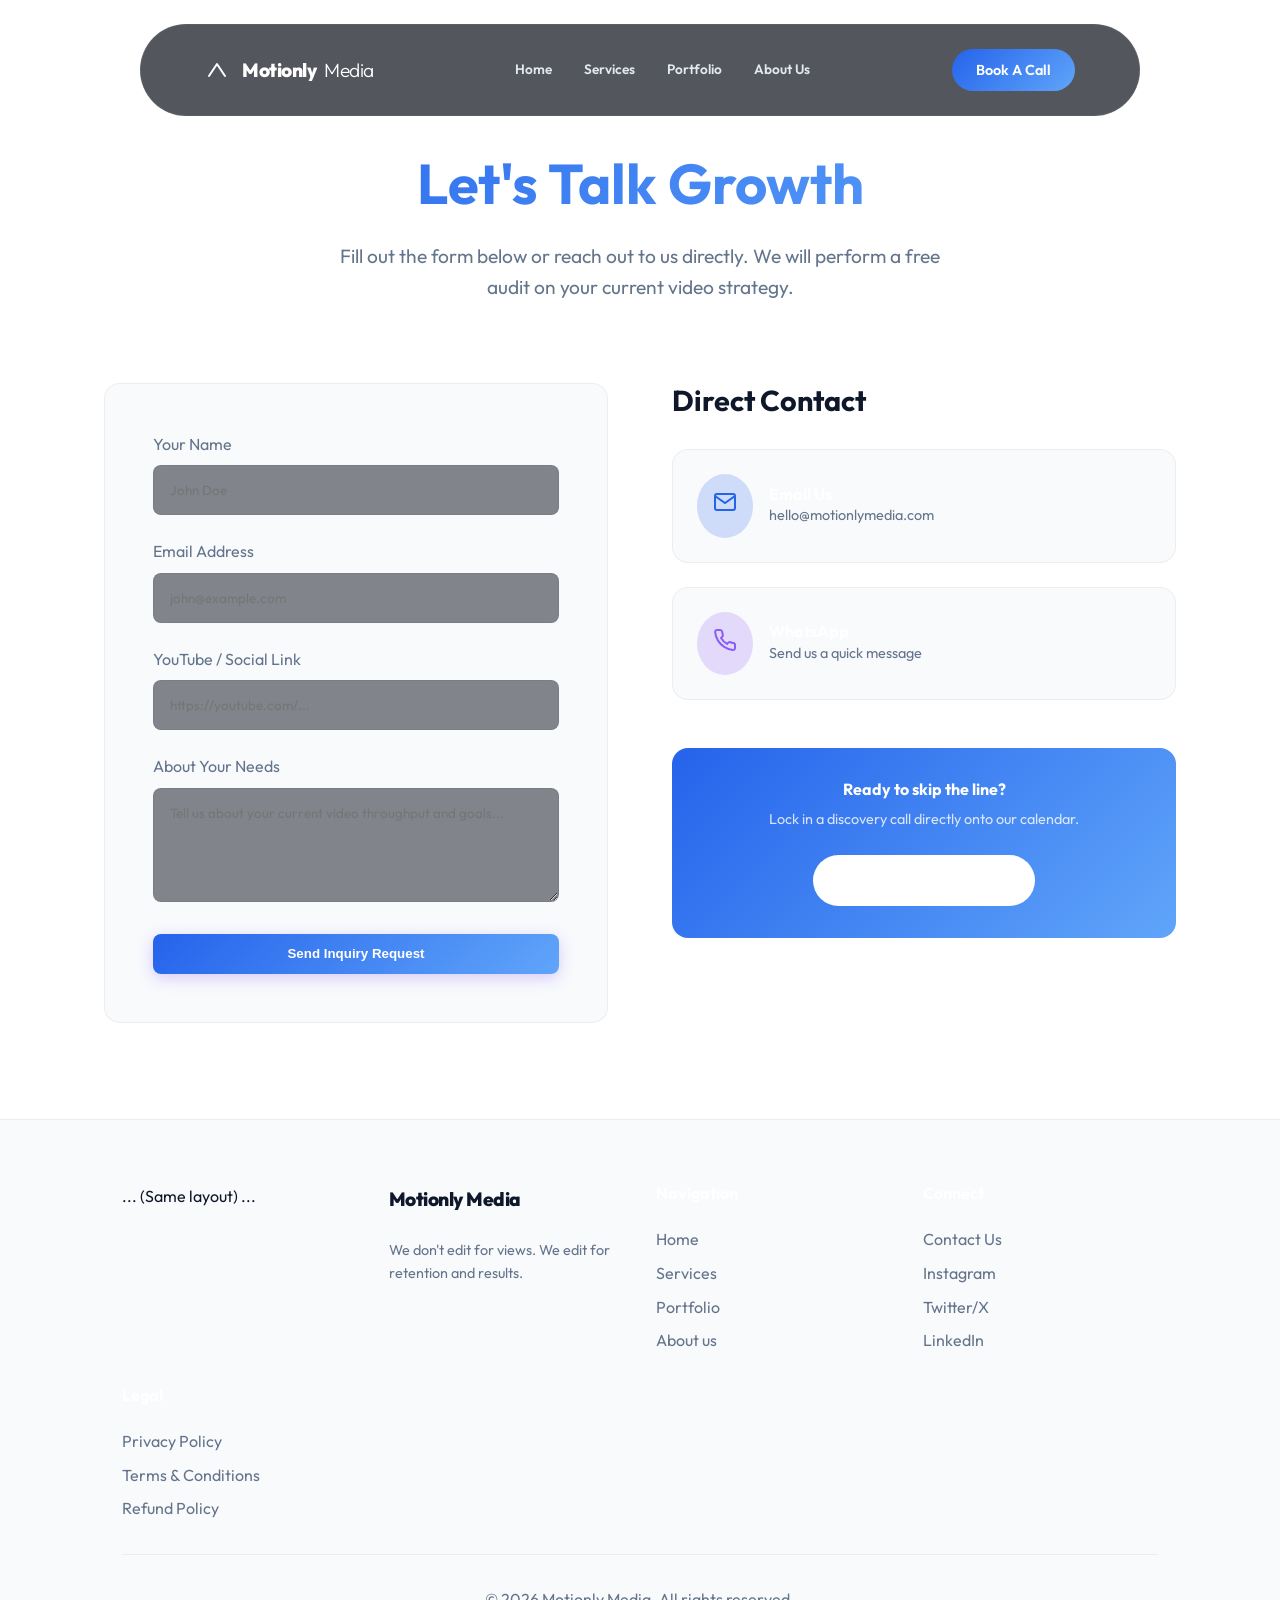
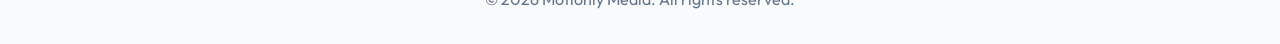
<file: contact.html>
<!DOCTYPE html>
<html lang="en">
<head>
    <meta charset="UTF-8">
    <meta name="viewport" content="width=device-width, initial-scale=1.0">
    <meta name="description" content="Contact Motionly Media - Book a discovery call or send us a message.">
    <title>Contact | Motionly Media</title>
    <link rel="stylesheet" href="css/style.css">
    <style>
        .contact-grid {
            display: grid;
            grid-template-columns: 1fr 1fr;
            gap: 4rem;
            align-items: start;
        }
        
        .contact-form {
            background: var(--bg-color-light);
            padding: 3rem;
            border-radius: 1rem;
            border: 1px solid var(--glass-border);
        }
        
        .form-group {
            margin-bottom: 1.5rem;
        }
        
        .form-group label {
            display: block;
            margin-bottom: 0.5rem;
            color: var(--text-muted);
        }
        
        .form-group input, 
        .form-group textarea {
            width: 100%;
            padding: 1rem;
            background: rgba(11, 15, 25, 0.5);
            border: 1px solid var(--glass-border);
            border-radius: 0.5rem;
            color: #fff;
            font-family: inherit;
        }
        
        .form-group input:focus, 
        .form-group textarea:focus {
            outline: none;
            border-color: var(--primary-blue);
        }
        
        .contact-methods {
            display: flex;
            flex-direction: column;
            gap: 1.5rem;
        }
        
        .method-card {
            display: flex;
            align-items: center;
            gap: 1rem;
            padding: 1.5rem;
            background: var(--bg-color-light);
            border: 1px solid var(--glass-border);
            border-radius: 1rem;
            transition: all 0.3s ease;
        }
        
        .method-card:hover {
            border-color: var(--accent-purple);
            transform: translateX(5px);
        }

        @media (max-width: 768px) {
            .contact-grid {
                grid-template-columns: 1fr;
            }
        }
    </style>
</head>
<body>
    <nav class="navbar" style="background: rgba(11, 15, 25, 0.7); backdrop-filter: blur(20px); width: 90%; max-width: 1000px; left: 50%; transform: translateX(-50%); border-radius: 50px; top: 1.5rem; border: 1px solid rgba(255,255,255,0.05); padding: 0.8rem 2rem;">
        <a href="index.html" class="nav-brand" style="color: #fff; font-size: 1.2rem;">
            <svg width="24" height="24" viewBox="0 0 24 24" fill="none" style="margin-right: 5px;">
                <path d="M4 18L12 6L20 18" stroke="#fff" stroke-width="2" stroke-linecap="round" stroke-linejoin="round"/>
            </svg>
            Motionly<span style="font-weight: 300;">Media</span>
        </a>
        <div class="nav-links" style="display: flex; gap: 2rem;">
            <a href="index.html" style="color: #e2e8f0; font-size: 0.85rem; font-weight: 600;">Home</a>
            <a href="services.html" style="color: #e2e8f0; font-size: 0.85rem; font-weight: 600;">Services</a>
            <a href="portfolio.html" style="color: #e2e8f0; font-size: 0.85rem; font-weight: 600;">Portfolio</a>
            <a href="about.html" style="color: #e2e8f0; font-size: 0.85rem; font-weight: 600;">About Us</a>
        </div>
        <a href="contact.html" class="btn btn-primary" style="padding: 0.6rem 1.5rem; font-size: 0.9rem; border-radius: 50px; box-shadow: none;">Book A Call</a>
        <button class="hamburger" style="color: #fff;">☰</button>
    </nav>

    <header class="section" style="padding-top: 150px; padding-bottom: 3rem;">
        <div class="container text-center animate-on-scroll fade-in">
            <h1 class="text-gradient mb-3" style="font-size: 3.5rem;">Let's Talk Growth</h1>
            <p style="font-size: 1.2rem; max-width: 600px; margin: 0 auto; color: var(--text-muted);">
                Fill out the form below or reach out to us directly. We will perform a free audit on your current video strategy.
            </p>
        </div>
    </header>

    <section class="section" style="padding-top: 2rem;">
        <div class="container contact-grid">
            
            <div class="contact-form animate-on-scroll fade-in">
                <form action="#" method="POST" onsubmit="event.preventDefault(); alert('Message sent for demo demonstration!');">
                    <div class="form-group">
                        <label for="name">Your Name</label>
                        <input type="text" id="name" name="name" required placeholder="John Doe">
                    </div>
                    <div class="form-group">
                        <label for="email">Email Address</label>
                        <input type="email" id="email" name="email" required placeholder="john@example.com">
                    </div>
                    <div class="form-group">
                        <label for="channel">YouTube / Social Link</label>
                        <input type="url" id="channel" name="channel" placeholder="https://youtube.com/...">
                    </div>
                    <div class="form-group">
                        <label for="message">About Your Needs</label>
                        <textarea id="message" name="message" rows="5" required placeholder="Tell us about your current video throughput and goals..."></textarea>
                    </div>
                    <button type="submit" class="btn btn-primary" style="width: 100%; border-radius: 0.5rem;">Send Inquiry Request</button>
                </form>
            </div>

            <div class="contact-info animate-on-scroll fade-in">
                <h3 class="mb-4" style="font-size: 1.8rem;">Direct Contact</h3>
                <div class="contact-methods mb-5">
                    <a href="mailto:hello@motionlymedia.com" class="method-card">
                        <div style="background: rgba(37, 99, 235, 0.2); padding: 1rem; border-radius: 50%; color: var(--primary-blue);">
                            <svg width="24" height="24" viewBox="0 0 24 24" fill="none" stroke="currentColor" stroke-width="2"><path d="M4 4h16c1.1 0 2 .9 2 2v12c0 1.1-.9 2-2 2H4c-1.1 0-2-.9-2-2V6c0-1.1.9-2 2-2z"></path><polyline points="22,6 12,13 2,6"></polyline></svg>
                        </div>
                        <div>
                            <h4 style="color: #fff;">Email Us</h4>
                            <p style="color: var(--text-muted); font-size: 0.9rem;">hello@motionlymedia.com</p>
                        </div>
                    </a>
                    
                    <a href="https://wa.me/xyz" class="method-card">
                        <div style="background: rgba(139, 92, 246, 0.2); padding: 1rem; border-radius: 50%; color: var(--accent-purple);">
                            <svg width="24" height="24" viewBox="0 0 24 24" fill="none" stroke="currentColor" stroke-width="2"><path d="M22 16.92v3a2 2 0 0 1-2.18 2 19.79 19.79 0 0 1-8.63-3.07 19.5 19.5 0 0 1-6-6 19.79 19.79 0 0 1-3.07-8.67A2 2 0 0 1 4.11 2h3a2 2 0 0 1 2 1.72 12.84 12.84 0 0 0 .7 2.81 2 2 0 0 1-.45 2.11L8.09 9.91a16 16 0 0 0 6 6l1.27-1.27a2 2 0 0 1 2.11-.45 12.84 12.84 0 0 0 2.81.7A2 2 0 0 1 22 16.92z"></path></svg>
                        </div>
                        <div>
                            <h4 style="color: #fff;">WhatsApp</h4>
                            <p style="color: var(--text-muted); font-size: 0.9rem;">Send us a quick message</p>
                        </div>
                    </a>
                </div>
                
                <div style="background: var(--gradient-primary); padding: 2rem; border-radius: 1rem; text-align: center;">
                    <h4 style="color: #fff; margin-bottom: 0.5rem;">Ready to skip the line?</h4>
                    <p style="color: rgba(255,255,255,0.8); margin-bottom: 1.5rem; font-size: 0.9rem;">Lock in a discovery call directly onto our calendar.</p>
                    <a href="#" class="btn" style="background: #fff; color: var(--bg-color); font-weight: 700;">Book Call via Calendly</a>
                </div>
            </div>

        </div>
    </section>

    <footer class="footer">
        <div class="container">
            <div class="footer-content">
                ... (Same layout) ...
                <div class="footer-links">
                    <span class="nav-brand mb-2" style="font-size: 1.2rem;">Motionly Media</span>
                    <p style="color: var(--text-muted); font-size: 0.9rem;">We don't edit for views. We edit for retention and results.</p>
                </div>
                <div class="footer-links">
                    <h4 style="margin-bottom: 1rem; color: #fff;">Navigation</h4>
                    <a href="index.html">Home</a>
                    <a href="services.html">Services</a>
                    <a href="portfolio.html">Portfolio</a>
                    <a href="about.html">About us</a>
                </div>
                <div class="footer-links">
                    <h4 style="margin-bottom: 1rem; color: #fff;">Connect</h4>
                    <a href="contact.html">Contact Us</a>
                    <a href="#">Instagram</a>
                    <a href="#">Twitter/X</a>
                    <a href="#">LinkedIn</a>
                </div>
                <div class="footer-links">
                    <h4 style="margin-bottom: 1rem; color: #fff;">Legal</h4>
                    <a href="legal.html">Privacy Policy</a>
                    <a href="legal.html">Terms & Conditions</a>
                    <a href="legal.html">Refund Policy</a>
                </div>
            </div>
            <div class="footer-bottom">
                <p>&copy; 2026 Motionly Media. All rights reserved.</p>
            </div>
        </div>
    </footer>

    <script src="js/main.js"></script>
</body>
</html>
</file>
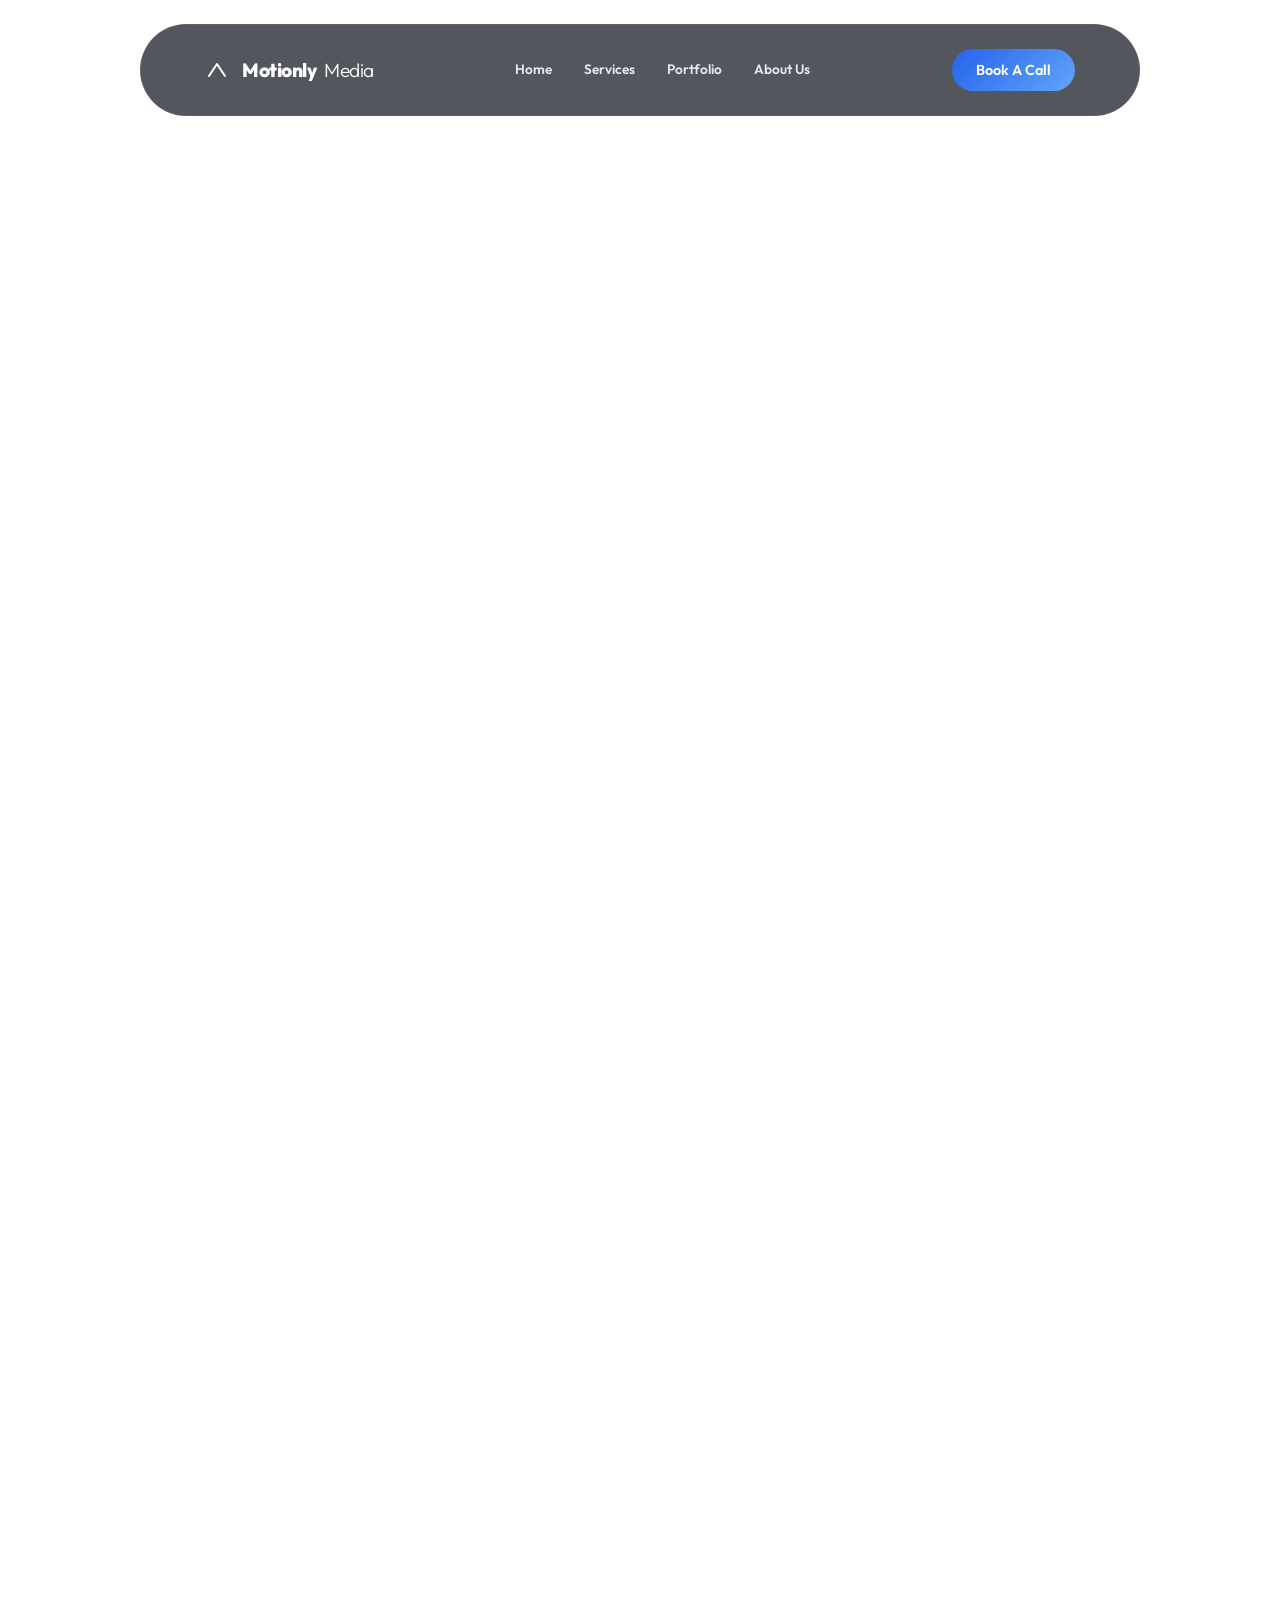
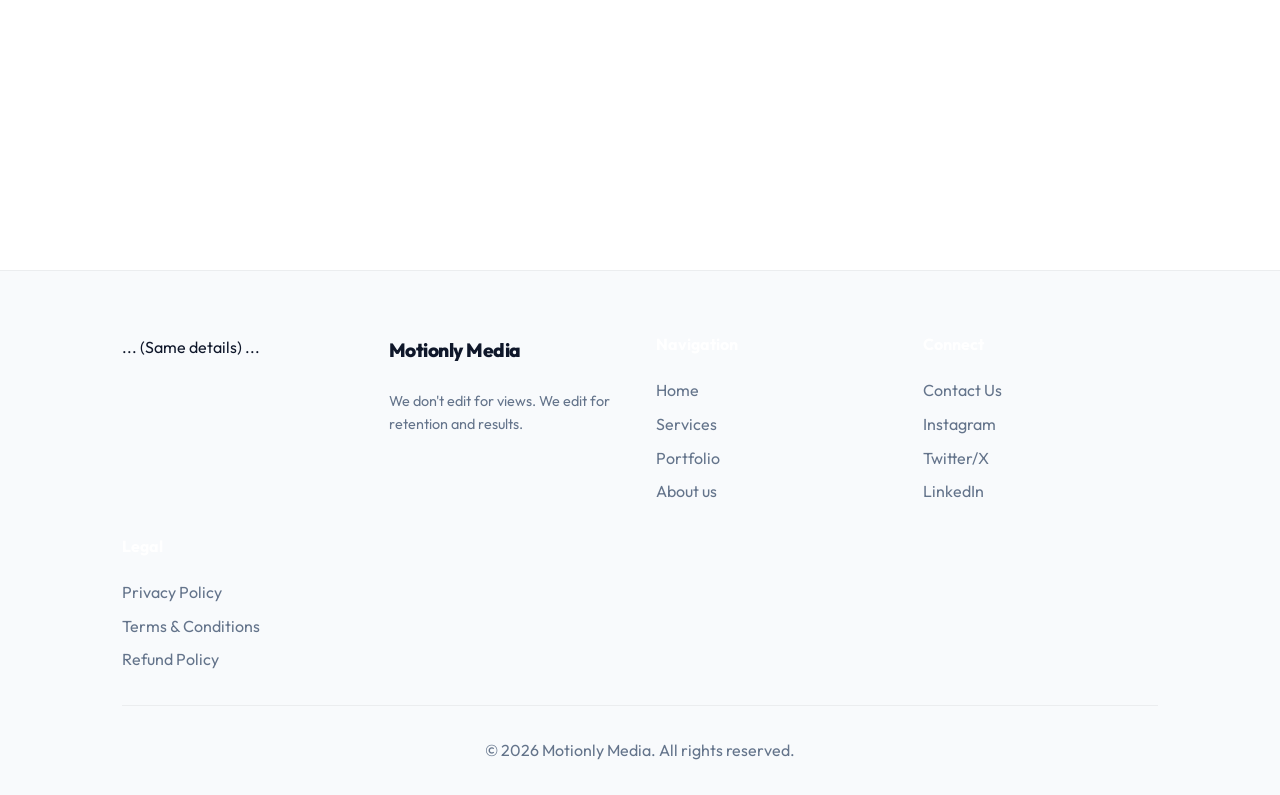
<file: legal.html>
<!DOCTYPE html>
<html lang="en">
<head>
    <meta charset="UTF-8">
    <meta name="viewport" content="width=device-width, initial-scale=1.0">
    <meta name="description" content="Motionly Media Legal - Privacy policy, terms & conditions, and refund policy.">
    <title>Legal | Motionly Media</title>
    <link rel="stylesheet" href="css/style.css">
    <style>
        .legal-content h2 { margin-top: 3rem; margin-bottom: 1rem; color: var(--primary-blue); }
        .legal-content h3 { margin-top: 2rem; margin-bottom: 0.5rem; color: #fff; }
        .legal-content p { color: var(--text-muted); margin-bottom: 1rem; }
        .legal-content ul { color: var(--text-muted); margin-bottom: 1rem; margin-left: 2rem; }
        .legal-nav { display: flex; gap: 1rem; margin-bottom: 3rem; flex-wrap: wrap; justify-content: center; }
        .legal-nav a { padding: 0.5rem 1rem; border-radius: 20px; background: var(--bg-color-light); border: 1px solid var(--glass-border); transition: all 0.3s; }
        .legal-nav a:hover, .legal-nav a:focus { background: var(--primary-blue); border-color: var(--primary-blue); color: #fff; }
    </style>
</head>
<body>
    <nav class="navbar" style="background: rgba(11, 15, 25, 0.7); backdrop-filter: blur(20px); width: 90%; max-width: 1000px; left: 50%; transform: translateX(-50%); border-radius: 50px; top: 1.5rem; border: 1px solid rgba(255,255,255,0.05); padding: 0.8rem 2rem;">
        <a href="index.html" class="nav-brand" style="color: #fff; font-size: 1.2rem;">
            <svg width="24" height="24" viewBox="0 0 24 24" fill="none" style="margin-right: 5px;">
                <path d="M4 18L12 6L20 18" stroke="#fff" stroke-width="2" stroke-linecap="round" stroke-linejoin="round"/>
            </svg>
            Motionly<span style="font-weight: 300;">Media</span>
        </a>
        <div class="nav-links" style="display: flex; gap: 2rem;">
            <a href="index.html" style="color: #e2e8f0; font-size: 0.85rem; font-weight: 600;">Home</a>
            <a href="services.html" style="color: #e2e8f0; font-size: 0.85rem; font-weight: 600;">Services</a>
            <a href="portfolio.html" style="color: #e2e8f0; font-size: 0.85rem; font-weight: 600;">Portfolio</a>
            <a href="about.html" style="color: #e2e8f0; font-size: 0.85rem; font-weight: 600;">About Us</a>
        </div>
        <a href="contact.html" class="btn btn-primary" style="padding: 0.6rem 1.5rem; font-size: 0.9rem; border-radius: 50px; box-shadow: none;">Book A Call</a>
        <button class="hamburger" style="color: #fff;">☰</button>
    </nav>

    <header class="section" style="padding-top: 150px; padding-bottom: 2rem;">
        <div class="container text-center animate-on-scroll fade-in">
            <h1 class="text-gradient mb-3" style="font-size: 3.5rem;">Legal Information</h1>
            <p style="font-size: 1.2rem; max-width: 600px; margin: 0 auto; color: var(--text-muted);">
                Our policies and terms of service.
            </p>
        </div>
    </header>

    <section class="section" style="padding-top: 0;">
        <div class="container animate-on-scroll fade-in">
            
            <div class="legal-nav">
                <a href="#privacy">Privacy Policy</a>
                <a href="#terms">Terms & Conditions</a>
                <a href="#refund">Refund Policy</a>
            </div>

            <div class="legal-content" style="background: var(--bg-color-light); border: 1px solid var(--glass-border); padding: 3rem; border-radius: 1rem;">
                
                <div id="privacy">
                    <h2>Privacy Policy</h2>
                    <p>Last updated: April 2026</p>
                    <p>At Motionly Media, we are committed to protecting and respecting your privacy.</p>
                    <h3>1. Information We Collect</h3>
                    <p>We may collect personal data such as your name, email address, website URLs, and other information optionally provided by you during contact or service forms.</p>
                    <h3>2. How We Use Information</h3>
                    <p>Your information is used strictly to provide you with the services you request, communicate updates regarding your account, and optimize our website experience.</p>
                </div>

                <hr style="border: 0; border-top: 1px solid var(--glass-border); margin: 3rem 0;">

                <div id="terms">
                    <h2>Terms & Conditions</h2>
                    <p>Last updated: April 2026</p>
                    <h3>1. Acceptance of Terms</h3>
                    <p>By accessing our website and engaging our services, you agree to comply with these terms, encompassing any operational rules or guidelines published across the site.</p>
                    <h3>2. Service Availability</h3>
                    <p>We reserve the right to modify, pause, or discontinue our specific editing packages or retainers at any moment without prior notice.</p>
                    <h3>3. Intellectual Property</h3>
                    <p>You retain full rights to your raw footage. Motionly Media retains the right to display the final delivered product in our portfolio unless a Non-Disclosure Agreement (NDA) is explicitly signed before commencement.</p>
                </div>

                <hr style="border: 0; border-top: 1px solid var(--glass-border); margin: 3rem 0;">

                <div id="refund">
                    <h2>Refund Policy</h2>
                    <p>Last updated: April 2026</p>
                    <h3>1. Trial Packages</h3>
                    <p>We offer specialized trial packages with specific stipulations. Once work has commenced and the assets are delivered, trial edits are non-refundable.</p>
                    <h3>2. Retainer Clients</h3>
                    <p>Once a billing cycle has initiated and editing capacity has been allocated for your brand, refunds cannot be granted for that month. However, clients may cancel future months at any point before their renewal period.</p>
                </div>
            </div>

        </div>
    </section>

    <footer class="footer">
        <div class="container">
            <div class="footer-content">
                ... (Same details) ...
                <div class="footer-links">
                    <span class="nav-brand mb-2" style="font-size: 1.2rem;">Motionly Media</span>
                    <p style="color: var(--text-muted); font-size: 0.9rem;">We don't edit for views. We edit for retention and results.</p>
                </div>
                <div class="footer-links">
                    <h4 style="margin-bottom: 1rem; color: #fff;">Navigation</h4>
                    <a href="index.html">Home</a>
                    <a href="services.html">Services</a>
                    <a href="portfolio.html">Portfolio</a>
                    <a href="about.html">About us</a>
                </div>
                <div class="footer-links">
                    <h4 style="margin-bottom: 1rem; color: #fff;">Connect</h4>
                    <a href="contact.html">Contact Us</a>
                    <a href="#">Instagram</a>
                    <a href="#">Twitter/X</a>
                    <a href="#">LinkedIn</a>
                </div>
                <div class="footer-links">
                    <h4 style="margin-bottom: 1rem; color: #fff;">Legal</h4>
                    <a href="legal.html">Privacy Policy</a>
                    <a href="legal.html">Terms & Conditions</a>
                    <a href="legal.html">Refund Policy</a>
                </div>
            </div>
            <div class="footer-bottom">
                <p>&copy; 2026 Motionly Media. All rights reserved.</p>
            </div>
        </div>
    </footer>

    <script src="js/main.js"></script>
</body>
</html>
</file>
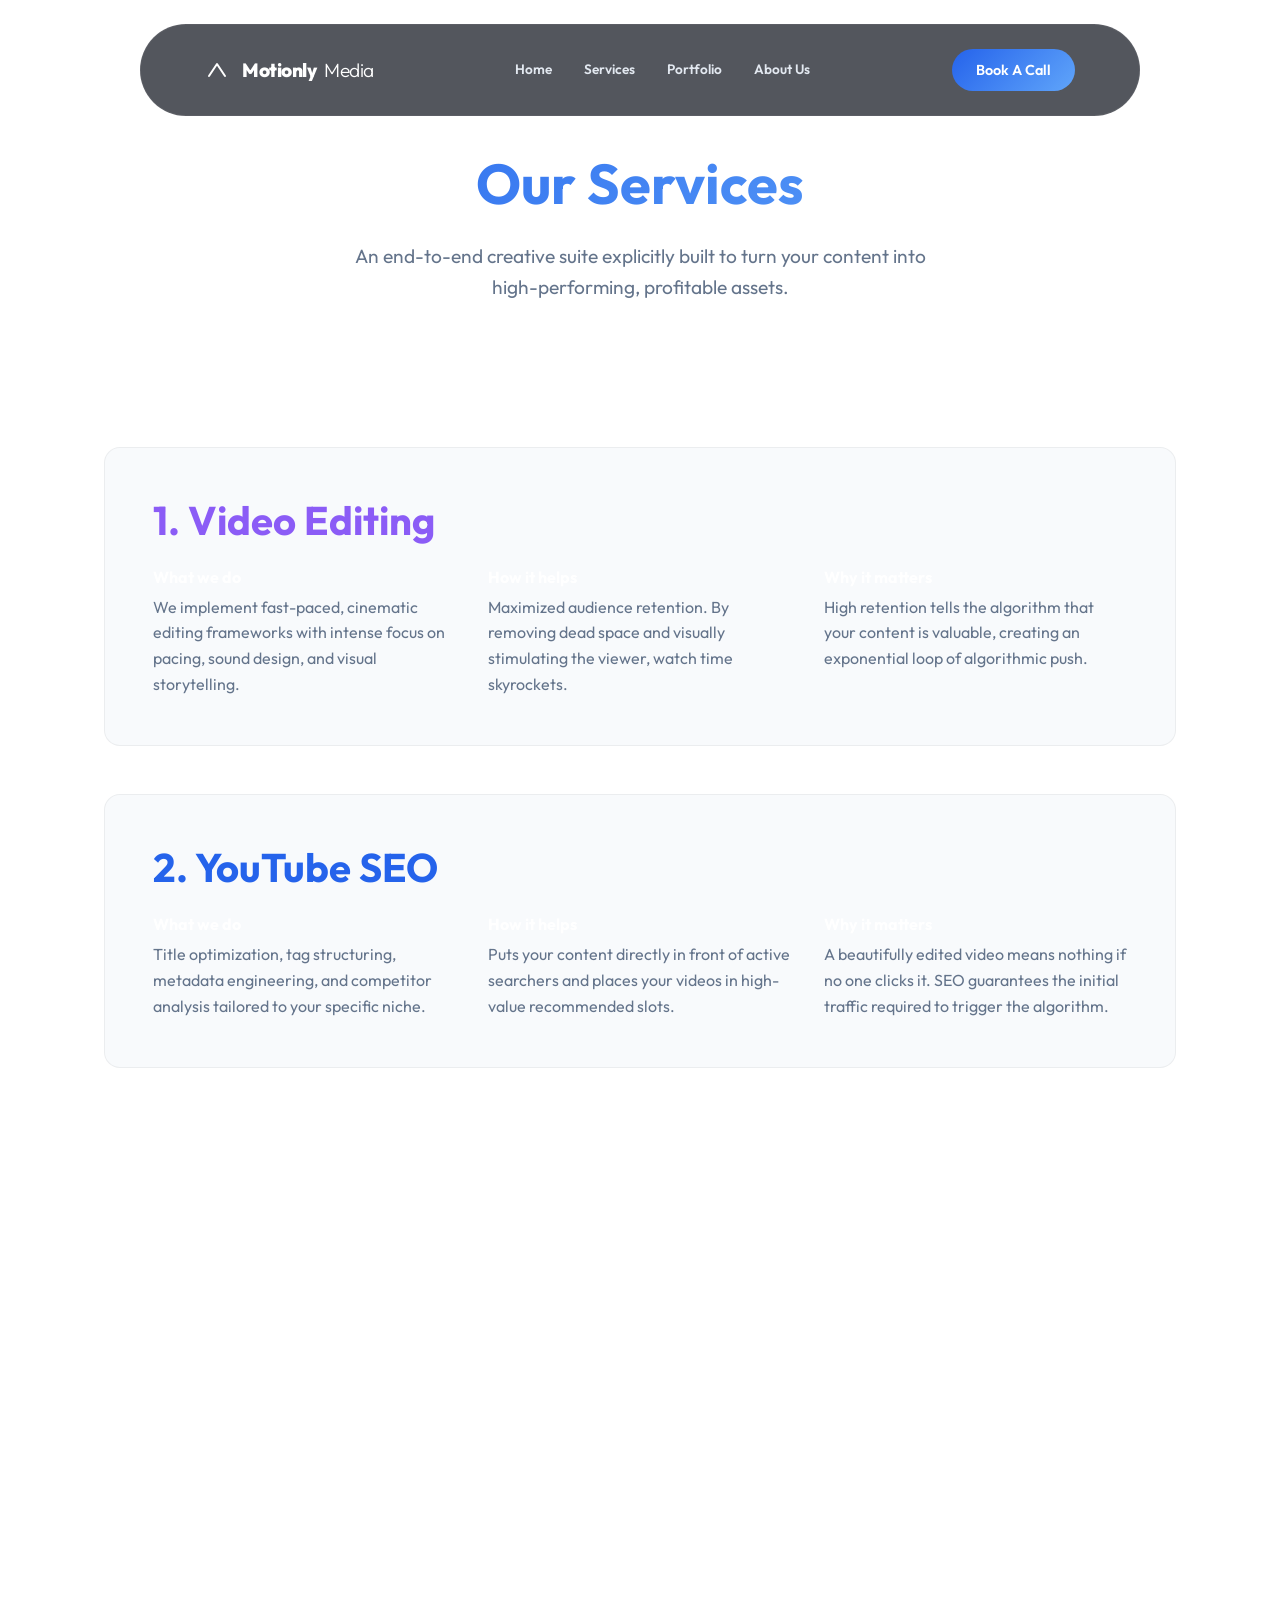
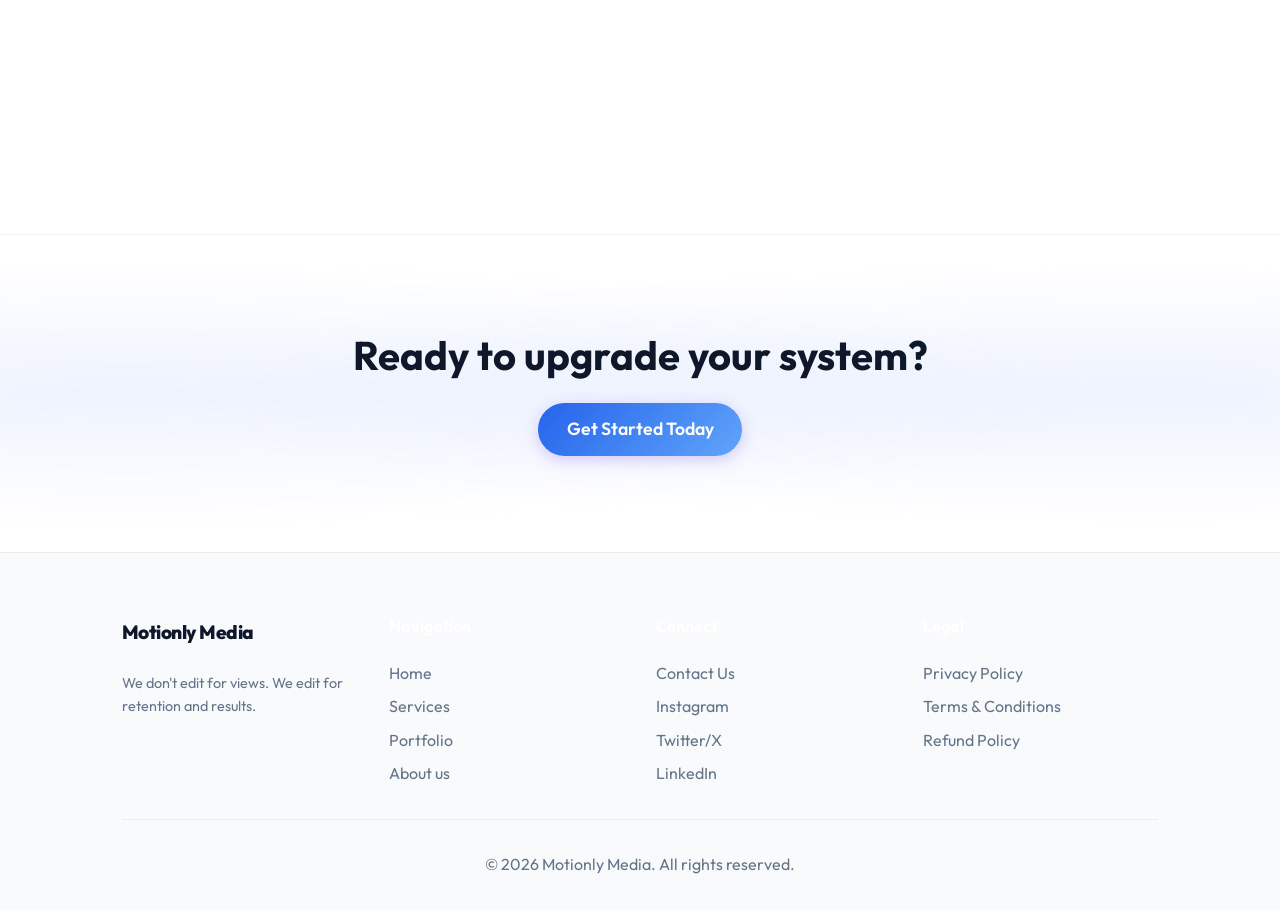
<file: services.html>
<!DOCTYPE html>
<html lang="en">
<head>
    <meta charset="UTF-8">
    <meta name="viewport" content="width=device-width, initial-scale=1.0">
    <meta name="description" content="Motionly Media Services - Video editing, YouTube SEO, Thumbnail Design, and Content Strategy.">
    <title>Services | Motionly Media</title>
    <link rel="stylesheet" href="css/style.css">
</head>
<body>
    <nav class="navbar" style="background: rgba(11, 15, 25, 0.7); backdrop-filter: blur(20px); width: 90%; max-width: 1000px; left: 50%; transform: translateX(-50%); border-radius: 50px; top: 1.5rem; border: 1px solid rgba(255,255,255,0.05); padding: 0.8rem 2rem;">
        <a href="index.html" class="nav-brand" style="color: #fff; font-size: 1.2rem;">
            <svg width="24" height="24" viewBox="0 0 24 24" fill="none" style="margin-right: 5px;">
                <path d="M4 18L12 6L20 18" stroke="#fff" stroke-width="2" stroke-linecap="round" stroke-linejoin="round"/>
            </svg>
            Motionly<span style="font-weight: 300;">Media</span>
        </a>
        <div class="nav-links" style="display: flex; gap: 2rem;">
            <a href="index.html" style="color: #e2e8f0; font-size: 0.85rem; font-weight: 600;">Home</a>
            <a href="services.html" style="color: #e2e8f0; font-size: 0.85rem; font-weight: 600;">Services</a>
            <a href="portfolio.html" style="color: #e2e8f0; font-size: 0.85rem; font-weight: 600;">Portfolio</a>
            <a href="about.html" style="color: #e2e8f0; font-size: 0.85rem; font-weight: 600;">About Us</a>
        </div>
        <a href="contact.html" class="btn btn-primary" style="padding: 0.6rem 1.5rem; font-size: 0.9rem; border-radius: 50px; box-shadow: none;">Book A Call</a>
        <button class="hamburger" style="color: #fff;">☰</button>
    </nav>

    <header class="section" style="padding-top: 150px; padding-bottom: 3rem;">
        <div class="container text-center animate-on-scroll fade-in">
            <h1 class="text-gradient mb-3" style="font-size: 3.5rem;">Our Services</h1>
            <p style="font-size: 1.2rem; max-width: 600px; margin: 0 auto; color: var(--text-muted);">
                An end-to-end creative suite explicitly built to turn your content into high-performing, profitable assets.
            </p>
        </div>
    </header>

    <section class="section">
        <div class="container">
            
            <!-- Service 1 -->
            <div class="mb-5 animate-on-scroll fade-in" style="background: var(--bg-color-light); border: 1px solid var(--glass-border); border-radius: 1rem; padding: 3rem;">
                <h2 style="color: var(--accent-purple); font-size: 2.5rem;" class="mb-3">1. Video Editing</h2>
                <div style="display: grid; grid-template-columns: repeat(auto-fit, minmax(250px, 1fr)); gap: 2rem;">
                    <div>
                        <h4 style="color: #fff; margin-bottom: 0.5rem;">What we do</h4>
                        <p style="color: var(--text-muted);">We implement fast-paced, cinematic editing frameworks with intense focus on pacing, sound design, and visual storytelling.</p>
                    </div>
                    <div>
                        <h4 style="color: #fff; margin-bottom: 0.5rem;">How it helps</h4>
                        <p style="color: var(--text-muted);">Maximized audience retention. By removing dead space and visually stimulating the viewer, watch time skyrockets.</p>
                    </div>
                    <div>
                        <h4 style="color: #fff; margin-bottom: 0.5rem;">Why it matters</h4>
                        <p style="color: var(--text-muted);">High retention tells the algorithm that your content is valuable, creating an exponential loop of algorithmic push.</p>
                    </div>
                </div>
            </div>

            <!-- Service 2 -->
            <div class="mb-5 animate-on-scroll fade-in" style="background: var(--bg-color-light); border: 1px solid var(--glass-border); border-radius: 1rem; padding: 3rem;">
                <h2 style="color: var(--primary-blue); font-size: 2.5rem;" class="mb-3">2. YouTube SEO</h2>
                <div style="display: grid; grid-template-columns: repeat(auto-fit, minmax(250px, 1fr)); gap: 2rem;">
                    <div>
                        <h4 style="color: #fff; margin-bottom: 0.5rem;">What we do</h4>
                        <p style="color: var(--text-muted);">Title optimization, tag structuring, metadata engineering, and competitor analysis tailored to your specific niche.</p>
                    </div>
                    <div>
                        <h4 style="color: #fff; margin-bottom: 0.5rem;">How it helps</h4>
                        <p style="color: var(--text-muted);">Puts your content directly in front of active searchers and places your videos in high-value recommended slots.</p>
                    </div>
                    <div>
                        <h4 style="color: #fff; margin-bottom: 0.5rem;">Why it matters</h4>
                        <p style="color: var(--text-muted);">A beautifully edited video means nothing if no one clicks it. SEO guarantees the initial traffic required to trigger the algorithm.</p>
                    </div>
                </div>
            </div>

            <!-- Service 3 -->
            <div class="mb-5 animate-on-scroll fade-in" style="background: var(--bg-color-light); border: 1px solid var(--glass-border); border-radius: 1rem; padding: 3rem;">
                <h2 style="color: var(--accent-purple); font-size: 2.5rem;" class="mb-3">3. Thumbnail Design</h2>
                <div style="display: grid; grid-template-columns: repeat(auto-fit, minmax(250px, 1fr)); gap: 2rem;">
                    <div>
                        <h4 style="color: #fff; margin-bottom: 0.5rem;">What we do</h4>
                        <p style="color: var(--text-muted);">We create visually striking, high-contrast custom thumbnails that act as an irresistible hook using core human psychology.</p>
                    </div>
                    <div>
                        <h4 style="color: #fff; margin-bottom: 0.5rem;">How it helps</h4>
                        <p style="color: var(--text-muted);">Dramatically increases your Click-Through Rate (CTR) compared to standard, unoptimized video covers.</p>
                    </div>
                    <div>
                        <h4 style="color: #fff; margin-bottom: 0.5rem;">Why it matters</h4>
                        <p style="color: var(--text-muted);">CTR is the first barrier to entry. Higher CTR means YouTube serves your impressions to exponentially more homepages.</p>
                    </div>
                </div>
            </div>

            <!-- Service 4 -->
            <div class="animate-on-scroll fade-in" style="background: var(--bg-color-light); border: 1px solid var(--glass-border); border-radius: 1rem; padding: 3rem;">
                <h2 style="color: var(--primary-blue); font-size: 2.5rem;" class="mb-3">4. Content Strategy</h2>
                <div style="display: grid; grid-template-columns: repeat(auto-fit, minmax(250px, 1fr)); gap: 2rem;">
                    <div>
                        <h4 style="color: #fff; margin-bottom: 0.5rem;">What we do</h4>
                        <p style="color: var(--text-muted);">We consult on ideation, scripting, formatting, and overall brand trajectory inside the video space.</p>
                    </div>
                    <div>
                        <h4 style="color: #fff; margin-bottom: 0.5rem;">How it helps</h4>
                        <p style="color: var(--text-muted);">Eliminates the guesswork. You literally just turn on the camera, execute the plan, and send us the footage.</p>
                    </div>
                    <div>
                        <h4 style="color: #fff; margin-bottom: 0.5rem;">Why it matters</h4>
                        <p style="color: var(--text-muted);">It transforms your channel from a random hobby into a predictable, lead-generating media organization.</p>
                    </div>
                </div>
            </div>

        </div>
    </section>

    <!-- Global CTA -->
    <section class="section section-glow-wrapper" style="padding: 6rem 0; border-top: 1px solid var(--glass-border);">
        <div class="section-glow"></div>
        <div class="container text-center">
            <h2 class="mb-3" style="font-size: 2.5rem;">Ready to upgrade your system?</h2>
            <a href="contact.html" class="btn btn-primary mt-3" style="font-size: 1.1rem;">Get Started Today</a>
        </div>
    </section>

    <footer class="footer">
        <div class="container">
            <div class="footer-content">
                <div class="footer-links">
                    <span class="nav-brand mb-2" style="font-size: 1.2rem;">Motionly Media</span>
                    <p style="color: var(--text-muted); font-size: 0.9rem;">We don't edit for views. We edit for retention and results.</p>
                </div>
                <div class="footer-links">
                    <h4 style="margin-bottom: 1rem; color: #fff;">Navigation</h4>
                    <a href="index.html">Home</a>
                    <a href="services.html">Services</a>
                    <a href="portfolio.html">Portfolio</a>
                    <a href="about.html">About us</a>
                </div>
                <div class="footer-links">
                    <h4 style="margin-bottom: 1rem; color: #fff;">Connect</h4>
                    <a href="contact.html">Contact Us</a>
                    <a href="#">Instagram</a>
                    <a href="#">Twitter/X</a>
                    <a href="#">LinkedIn</a>
                </div>
                <div class="footer-links">
                    <h4 style="margin-bottom: 1rem; color: #fff;">Legal</h4>
                    <a href="legal.html">Privacy Policy</a>
                    <a href="legal.html">Terms & Conditions</a>
                    <a href="legal.html">Refund Policy</a>
                </div>
            </div>
            <div class="footer-bottom">
                <p>&copy; 2026 Motionly Media. All rights reserved.</p>
            </div>
        </div>
    </footer>

    <script src="js/main.js"></script>
</body>
</html>
</file>
<file: css/style.css>
@import url('https://fonts.googleapis.com/css2?family=Outfit:wght@300;400;500;600;700;800&display=swap');

:root {
  --bg-color: #ffffff;
  --bg-color-light: #f8fafc;
  --text-main: #0f172a;
  --text-muted: #64748b;
  --primary-blue: #2563eb;
  --primary-blue-hover: #3b82f6;
  --accent-purple: #8b5cf6;
  --accent-purple-hover: #a855f7;
  --glass-bg: rgba(255, 255, 255, 0.8);
  --glass-border: rgba(0, 0, 0, 0.05);
  --gradient-primary: linear-gradient(135deg, var(--primary-blue), #60a5fa);
  --font-heading: 'Outfit', sans-serif;
  --font-body: 'Outfit', sans-serif;
}

* {
  margin: 0;
  padding: 0;
  box-sizing: border-box;
}

html {
  scroll-behavior: smooth;
}

body {
  font-family: var(--font-body);
  background-color: var(--bg-color);
  color: var(--text-main);
  line-height: 1.6;
  overflow-x: hidden;
}

/* Typography Utilities */
h1, h2, h3, h4, h5, h6 {
  font-weight: 700;
  line-height: 1.2;
}

.text-gradient {
  background: var(--gradient-primary);
  -webkit-background-clip: text;
  -webkit-text-fill-color: transparent;
  background-clip: text;
}

.text-center { text-align: center; }
.mb-1 { margin-bottom: 0.5rem; }
.mb-2 { margin-bottom: 1rem; }
.mb-3 { margin-bottom: 1.5rem; }
.mb-4 { margin-bottom: 2rem; }
.mb-5 { margin-bottom: 3rem; }

/* Buttons & Links */
a {
  color: var(--text-main);
  text-decoration: none;
  transition: color 0.3s ease;
}

a:hover {
  color: var(--accent-purple-hover);
}

.btn {
  display: inline-block;
  padding: 0.8rem 1.8rem;
  border-radius: 50px;
  font-weight: 600;
  transition: all 0.3s ease;
  cursor: pointer;
  border: none;
}

.btn-primary {
  background: var(--gradient-primary);
  color: #fff;
  box-shadow: 0 4px 15px rgba(139, 92, 246, 0.3);
}

.btn-primary:hover {
  transform: translateY(-2px);
  box-shadow: 0 6px 20px rgba(139, 92, 246, 0.5);
  color: #fff;
}

.btn-secondary {
  background: transparent;
  border: 1px solid var(--glass-border);
  color: var(--text-main);
}

.btn-secondary:hover {
  background: var(--bg-color-light);
  border-color: var(--accent-purple);
}

/* Navbar */
.navbar {
  position: fixed;
  top: 0;
  left: 0;
  width: 100%;
  padding: 1.5rem 5%;
  display: flex;
  justify-content: space-between;
  align-items: center;
  z-index: 1000;
  background: var(--glass-bg);
  backdrop-filter: blur(10px);
  border-bottom: 1px solid var(--glass-border);
  transition: padding 0.3s ease;
}

.nav-brand {
  font-size: 1.5rem;
  font-weight: 800;
  letter-spacing: -0.5px;
  display: flex;
  align-items: center;
  gap: 0.5rem;
}

.nav-links {
  display: flex;
  gap: 2rem;
  align-items: center;
}

.nav-links a {
  font-weight: 500;
  font-size: 0.95rem;
}

.hamburger {
  display: none;
  background: none;
  border: none;
  color: var(--text-main);
  font-size: 1.5rem;
  cursor: pointer;
}

/* Layout Utilities */
.container {
  max-width: 1200px;
  margin: 0 auto;
  padding: 0 5%;
}

.section {
  padding: 6rem 0;
}

/* Animations */
.fade-in {
  opacity: 0;
  transform: translateY(20px);
  transition: opacity 0.6s ease, transform 0.6s ease;
}

.fade-in.visible {
  opacity: 1;
  transform: translateY(0);
}

/* Background Effects */
.bg-glow {
  position: absolute;
  width: 800px;
  height: 800px;
  background: radial-gradient(circle, rgba(37, 99, 235, 0.08) 0%, transparent 70%);
  border-radius: 50%;
  z-index: -1;
  pointer-events: none;
}

.section-glow-wrapper {
  position: relative;
  z-index: 1;
}

.section-glow {
  position: absolute;
  inset: 0;
  background: 
    radial-gradient(ellipse at 10% 50%, rgba(37, 99, 235, 0.08) 0%, transparent 60%),
    radial-gradient(ellipse at 90% 50%, rgba(37, 99, 235, 0.08) 0%, transparent 60%);
  pointer-events: none;
  z-index: -1;
}

/* Responsive */
@media (max-width: 768px) {
  .nav-links {
    position: absolute;
    top: 100%;
    left: 0;
    width: 100%;
    flex-direction: column;
    background: var(--bg-color-light);
    padding: 2rem;
    gap: 1.5rem;
    transform: translateY(-10px);
    opacity: 0;
    pointer-events: none;
    transition: all 0.3s ease;
  }
  
  .nav-links.active {
    transform: translateY(0);
    opacity: 1;
    pointer-events: all;
  }
  
  .hamburger {
    display: block;
  }
}

/* Custom Component Styles */

/* Hero Section */
.hero {
  min-height: 100vh;
  display: flex;
  align-items: center;
  justify-content: center;
  text-align: center;
  position: relative;
  padding-top: 80px; /* navbar offset */
}

.hero h1 {
  font-size: clamp(2.5rem, 5vw, 4.5rem);
  margin-bottom: 1.5rem;
  line-height: 1.1;
}

.hero p {
  font-size: 1.25rem;
  color: var(--text-muted);
  max-width: 600px;
  margin: 0 auto 2.5rem;
}

.hero-buttons {
  display: flex;
  gap: 1rem;
  justify-content: center;
}

/* Specific Portfolio / Services Grid */
.grid-cards {
  display: grid;
  grid-template-columns: repeat(auto-fit, minmax(300px, 1fr));
  gap: 2rem;
}

.card {
  background: var(--bg-color-light);
  border: 1px solid var(--glass-border);
  border-radius: 1rem;
  padding: 2.5rem;
  transition: transform 0.3s ease;
}

.card:hover {
  transform: translateY(-10px);
  border-color: var(--primary-blue);
}

.card h3 {
  margin-bottom: 1rem;
  font-size: 1.5rem;
}

.card p {
  color: var(--text-muted);
}

/* Before / After Slider */
.ba-container {
  position: relative;
  width: 100%;
  max-width: 800px;
  height: 450px;
  margin: 0 auto;
  border-radius: 1rem;
  overflow: hidden;
  border: 1px solid var(--glass-border);
}

.ba-image {
  position: absolute;
  top: 0;
  left: 0;
  width: 100%;
  height: 100%;
  object-fit: cover;
}

.ba-after {
  clip-path: polygon(0 0, 50% 0, 50% 100%, 0 100%);
}

.ba-slider-handle {
  position: absolute;
  top: 0;
  bottom: 0;
  left: 50%;
  width: 4px;
  background: #fff;
  cursor: ew-resize;
  transform: translateX(-50%);
  display: flex;
  align-items: center;
  justify-content: center;
}

.ba-slider-handle::after {
  content: '< >';
  background: var(--gradient-primary);
  display: flex;
  align-items: center;
  justify-content: center;
  width: 40px;
  height: 40px;
  border-radius: 50%;
  color: white;
  font-weight: bold;
  font-size: 14px;
}

/* Footer */
.footer {
  background: var(--bg-color-light);
  padding: 4rem 5% 2rem;
  border-top: 1px solid var(--glass-border);
  position: relative;
  overflow: hidden;
}

.footer::before {
    content: '';
    position: absolute;
    top: 0; left: 0; width: 100%; height: 100%;
    background: radial-gradient(circle at 50% 0, rgba(37, 99, 235, 0.05) 0%, transparent 80%);
    pointer-events: none;
    z-index: -1;
}

.footer-content {
  display: grid;
  grid-template-columns: repeat(auto-fit, minmax(200px, 1fr));
  gap: 2rem;
  margin-bottom: 2rem;
}

.footer-links {
  display: flex;
  flex-direction: column;
  gap: 0.5rem;
}

.footer-links a {
  color: var(--text-muted);
}

.footer-links a:hover {
  color: var(--accent-purple);
}

.footer-bottom {
  text-align: center;
  color: var(--text-muted);
  border-top: 1px solid var(--glass-border);
  padding-top: 2rem;
}

/* Custom Team Layout */
.team-grid {
    display: grid;
    grid-template-columns: repeat(2, 1fr);
    gap: 3rem;
    max-width: 900px;
}

@media (max-width: 768px) {
    .team-grid {
        grid-template-columns: 1fr;
    }
}

.team-card {
    position: relative;
    background: linear-gradient(180deg, rgba(88, 101, 242, 0.2), rgba(19, 36, 84, 0.8));
    border-radius: 20px;
    height: 450px;
    display: flex;
    flex-direction: column;
    justify-content: flex-end;
    overflow: hidden;
    box-shadow: 0 10px 30px rgba(0,0,0,0.5);
    border: 1px solid var(--glass-border);
}

.team-rings {
    position: absolute;
    top: 45%;
    left: 50%;
    transform: translate(-50%, -50%);
    width: 280px;
    height: 380px;
    pointer-events: none;
    z-index: 1;
}

.team-ring {
    position: absolute;
    top: 50%;
    left: 50%;
    transform: translate(-50%, -50%);
    border: 2px solid rgba(255, 255, 255, 0.5);
    border-radius: 40px;
}

.team-ring-1 { width: 50%; height: 75%; }
.team-ring-2 { width: 70%; height: 90%; }
.team-ring-3 { width: 90%; height: 100%; border-radius: 50px; }

.team-img {
    position: absolute;
    bottom: 80px; 
    left: 50%;
    transform: translateX(-50%);
    height: 380px;
    object-fit: cover;
    object-position: top;
    z-index: 2;
}

.team-waves {
    position: absolute;
    bottom: 0;
    left: 0;
    width: 100%;
    height: 150px;
    z-index: 3;
}

.team-info {
    position: relative;
    z-index: 4;
    text-align: center;
    padding: 1.5rem;
    padding-bottom: 2rem;
}

.team-name {
    font-family: var(--font-heading);
    font-size: 1.4rem;
    font-style: italic;
    font-weight: 900;
    color: #fff;
    margin-bottom: 0.2rem;
    text-shadow: 2px 2px 4px rgba(0,0,0,0.5);
    letter-spacing: 1px;
}

.team-role {
    font-family: var(--font-body);
    font-size: 0.8rem;
    font-style: italic;
    font-weight: 700;
    text-transform: uppercase;
    color: var(--text-muted);
}

/* Light Hero Overrides for Homepage */
.light-nav {
    background: rgba(243, 244, 246, 0.8) !important;
    border-bottom: 1px solid rgba(0,0,0,0.05) !important;
}

.light-nav .nav-links a {
    color: #374151;
}

.light-nav .nav-links a:hover {
    color: #2563eb;
}

/* Mesh Gradient Hero Overrides for Homepage */
.mesh-hero {
    position: relative;
    background-color: #021412; /* Deep forest navy base */
    overflow: hidden;
    padding-top: 150px;
    padding-bottom: 100px;
}

.mesh-bg-1 {
    position: absolute;
    top: -20%;
    left: -10%;
    width: 60%;
    height: 100%;
    background: radial-gradient(circle, rgba(230, 245, 235, 0.8) 0%, transparent 60%);
    z-index: 1;
    pointer-events: none;
    filter: blur(50px);
}

.mesh-bg-2 {
    position: absolute;
    bottom: -30%;
    left: 20%;
    width: 60%;
    height: 120%;
    background: radial-gradient(circle, rgba(0, 229, 255, 0.5) 0%, transparent 60%);
    z-index: 1;
    pointer-events: none;
    filter: blur(80px);
}

.mesh-bg-3 {
    position: absolute;
    top: 10%;
    right: -20%;
    width: 70%;
    height: 120%;
    background: radial-gradient(circle, rgba(4, 50, 45, 0.9) 0%, transparent 70%);
    z-index: 1;
    pointer-events: none;
    filter: blur(40px);
}

/* Portfolio Filters (Pills) */
.filter-pills {
    display: flex;
    justify-content: center;
    gap: 1rem;
    margin-bottom: 3rem;
    flex-wrap: wrap;
}

.pill {
    padding: 0.6rem 1.5rem;
    border-radius: 50px;
    background: var(--glass-bg);
    border: 1px solid var(--glass-border);
    color: var(--text-main);
    font-weight: 500;
    cursor: pointer;
    transition: all 0.3s ease;
    font-size: 0.9rem;
}

.pill:hover, .pill.active {
    background: var(--gradient-primary);
    color: #fff;
    border-color: transparent;
    transform: translateY(-2px);
    box-shadow: 0 4px 15px rgba(37, 99, 235, 0.3);
}

/* Portfolio Grid */
.portfolio-grid {
    display: grid;
    grid-template-columns: repeat(auto-fit, minmax(400px, 1fr));
    gap: 2rem;
}

.portfolio-card {
    position: relative;
    border-radius: 12px;
    overflow: hidden;
    aspect-ratio: 16/9;
    background: #000;
    box-shadow: 0 10px 30px rgba(0,0,0,0.1);
    transition: all 0.4s ease;
    cursor: pointer;
    border: 1px solid var(--glass-border);
}

.portfolio-card:hover {
    transform: translateY(-10px) scale(1.02);
    box-shadow: 0 20px 40px rgba(37, 99, 235, 0.2);
    border-color: var(--accent-blue);
}

.portfolio-img {
    width: 100%;
    height: 100%;
    object-fit: cover;
    opacity: 0.8;
    transition: all 0.5s ease;
}

.portfolio-card:hover .portfolio-img {
    opacity: 1;
    transform: scale(1.05);
}

/* Testimonial Vertical Video */
.testimonial-container {
    display: flex;
    align-items: center;
    justify-content: center;
    gap: 2rem;
    margin: 3rem auto;
}

.testimonial-video-frame {
    width: 300px;
    height: 530px;
    border-radius: 20px;
    background: #000;
    position: relative;
    overflow: hidden;
    box-shadow: 0 20px 50px rgba(0,0,0,0.2), 0 0 0 8px var(--glass-bg);
}

.testimonial-nav-btn {
    width: 50px;
    height: 50px;
    border-radius: 50%;
    background: var(--glass-bg);
    border: 1px solid var(--glass-border);
    display: flex;
    align-items: center;
    justify-content: center;
    cursor: pointer;
    transition: all 0.3s ease;
    color: var(--text-main);
}

.testimonial-nav-btn:hover {
    background: var(--gradient-primary);
    color: #fff;
    transform: scale(1.1);
}

/* FAQs */
.faq-item {
    background: var(--bg-color-light);
    border: 1px solid var(--glass-border);
    border-radius: 12px;
    margin-bottom: 1rem;
    overflow: hidden;
    transition: all 0.3s ease;
}

.faq-item:hover {
    box-shadow: var(--shadow-sm);
    border-color: rgba(37, 99, 235, 0.3);
}

.faq-question {
    padding: 1.5rem;
    font-weight: 600;
    cursor: pointer;
    display: flex;
    justify-content: space-between;
    align-items: center;
}

.faq-answer {
    padding: 0 1.5rem 1.5rem;
    color: var(--text-muted);
    font-size: 0.95rem;
    display: none;
}

/* VS Section Animations */
.vs-card-left {
    transform: rotateZ(-45deg) scale(0.8) translateY(100px);
    opacity: 0;
    transition: transform 1.2s cubic-bezier(0.25, 1, 0.5, 1) 0.2s, opacity 0.8s ease 0.2s;
}

.vs-card-right {
    transform: rotateZ(45deg) scale(0.8) translateY(100px);
    opacity: 0;
    transition: transform 1.2s cubic-bezier(0.25, 1, 0.5, 1) 0.2s, opacity 0.8s ease 0.2s;
}

.animate-on-scroll.visible .vs-card-left,
.animate-on-scroll.visible .vs-card-right {
    transform: rotateZ(0deg) scale(1) translateY(0);
    opacity: 1;
}

/* Responsiveness for vs-container */
@media (max-width: 900px) {
    .vs-container {
        flex-direction: column;
    }
    .vs-card-left, .vs-card-right {
        width: 100% !important;
    }
    .vs-badge {
        position: relative !important;
        left: 0 !important;
        top: 0 !important;
        transform: none !important;
        margin: 1rem auto;
    }
    .vs-line {
        display: none;
    }
}

/* Interactive Global Cursor Blob */
#cursor-blob {
    position: fixed;
    top: 50%;
    left: 50%;
    width: 600px;
    height: 600px;
    background: radial-gradient(circle, rgba(168, 85, 247, 0.45) 0%, rgba(59, 130, 246, 0.3) 30%, transparent 70%);
    border-radius: 50%;
    transform: translate(-50%, -50%);
    pointer-events: none;
    z-index: 9999;
    filter: blur(80px);
    transition: width 0.3s, height 0.3s;
    mix-blend-mode: multiply;
}

/* Hero Video Perspective Scroll Animation */
.hero-video {
    transform: perspective(2000px) rotateX(15deg) scale(0.95);
    opacity: 0.8;
    transition: transform 1s cubic-bezier(0.16, 1, 0.3, 1), opacity 1s ease-out;
}
.hero-video.visible {
    transform: perspective(2000px) rotateX(0deg) scale(1);
    opacity: 1;
}

/* Goodbye Sequence CSS */
.gb-item.active {
    color: transparent !important;
    background: linear-gradient(90deg, var(--primary-blue), var(--accent-purple));
    -webkit-background-clip: text;
    background-clip: text;
    transform: scale(1.05);
}
@media (max-width: 768px) {
    .goodbye-section .container {
        flex-direction: column;
        text-align: center;
    }
    .goodbye-left { justify-content: center !important; flex: none !important; }
    .goodbye-right { width: 100% !important; flex: none !important; height: 300px !important; }
    .gb-item { margin: 0 auto; }
}
</file>
